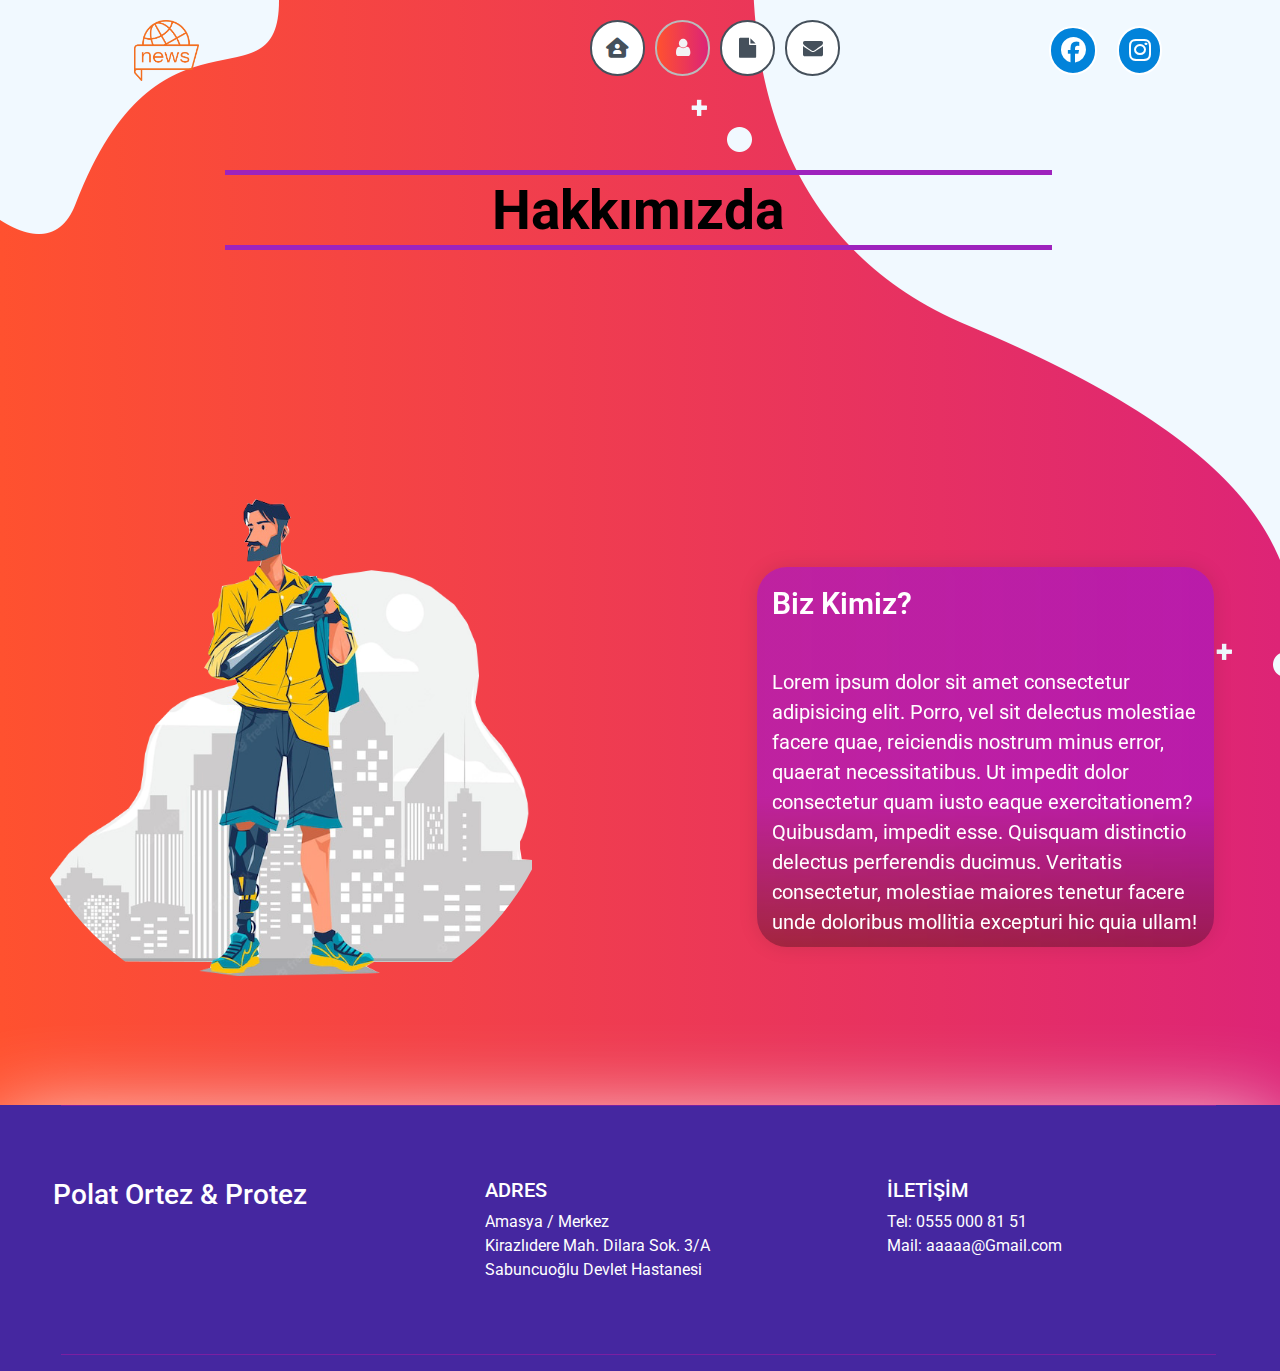
<file: Protez/hakkımızda.html>
<!DOCTYPE html>
<html lang="en">
  <head>
    <meta charset="UTF-8" />
    <meta http-equiv="X-UA-Compatible" content="IE=edge" />
    <meta name="viewport" content="width=device-width, initial-scale=1.0" />
    <link
      href="https://cdn.jsdelivr.net/npm/bootstrap@5.1.3/dist/css/bootstrap.min.css"
      rel="stylesheet"
    />
    <link
      rel="stylesheet"
      href="https://cdnjs.cloudflare.com/ajax/libs/animate.css/4.1.1/animate.min.css"
    />
    <link
      rel="stylesheet"
      href="https://cdnjs.cloudflare.com/ajax/libs/font-awesome/6.1.2/css/all.min.css"
    />
    <link
      href="https://maxcdn.bootstrapcdn.com/font-awesome/4.7.0/css/font-awesome.min.css"
      rel="stylesheet"
    />

    <link href="https://unpkg.com/aos@2.3.1/dist/aos.css" rel="stylesheet">
    <script src="https://cdn.jsdelivr.net/npm/bootstrap@5.1.3/dist/js/bootstrap.bundle.min.js"></script>

    <link href="https://fonts.googleapis.com/css2?family=Roboto&display=swap" rel="stylesheet">
    
    <script src="https://unpkg.com/aos@2.3.1/dist/aos.js"></script>
    <link rel="stylesheet" href="css/style.css" />
    <link rel="stylesheet" href="css/footer.css" />
    <link rel="stylesheet" href="css/navbar.css" />
    <link rel="stylesheet" href="css/iletişim.css" />
    <link rel="stylesheet" href="css/hakkımızda.css" />
    <link rel="stylesheet" href="css/responsiv_navbar.css" />

  
    <title>Document</title>
  </head>
  <body>

    <header id="home" class="main-header">
      <div class="tuttur">
          <div class="navbar">
            <div class="brand">
              <img src="img/logo.png" alt="" />
            </div>
            <nav class=" nav-menu col-sm-8 col-8">
                <ul>
                    <li>
                      <a href="index.html" class="nav-link btn btn-light "
                        ><i class="fa fa-solid fa-house-user"></i> <span>Anasayfa</span></a
                      >
                    </li>
                    <li>
                      <a href="hakkımızda.html" class="nav-link btn btn-light active"
                        ><i class=" fa fa-solid fa-user"></i> <span>Hakkımızda</span></a
                      >
                    </li>
                    <li>
                      <a href="gallery.html" class="nav-link btn btn-light"
                        ><i class="fa fa-solid fa-file"></i></i> <span>Galeri</span></a
                      >
                    </li>
                    <li>
                      <a href="iletişim.html" class="nav-link btn btn-light "
                        ><i class="fa fa-solid fa-envelope"></i></i> <span>İletişim</span></a
                      >
                    </li>
                  </ul>
            </nav>
    
            <div class="social-links">
              <i class="fab fa-facebook"></i>
              <i class="fab fa-instagram"></i>
            </div>
          </div>
      </div>
  </header>

  <header id="res_header" class="res_main-header d-flex flex-column justify-content-center ">
    <div>
      <nav id="res_navbar" class="res_navbar res_nav-menu order-lg-last col-lg-5 col-sm-8 col-8">
      <ul id="res_main">
        <li class="nav_menu_item">
          <a href="index.html" class="res_nav-link btn btn-light "
            ><i class="fa fa-solid fa-house-user"></i> <span>Anasayfa</span></a
          >
        </li>
        <li class="nav_menu_item">
          <a href="hakkımızda.html" class="res_nav-link btn btn-light active"
            ><i class=" fa fa-solid fa-user"></i> <span>Hakkımızda</span></a
          >
        </li>
        <li class="nav_menu_item">
          <a href="gallery.html" class="res_nav-link btn btn-light"
            ><i class="fa fa-solid fa-file"></i></i> <span>Galeri</span></a
          >
        </li>
        <li class="nav_menu_item">
          <a href="iletişim.html" class="res_nav-link btn btn-light "
            ><i class="fa fa-solid fa-envelope"></i></i> <span>İletişim</span></a
          >
        </li>
      </ul>
    </nav>
    <!-- .nav-menu -->
  </div>
  </header>

    <section class="hakkımızda hidden_iletişim" data-aos="zoom-in-right" data-aos-duration="2000" >
    <div class="container contact-wrap">
      <div class="firma_baslik row justify-content-center">
        <div class="col-xl-8">
            <div class="section_titlee text-center">
                <div class="bos"></div>
                <h2>Hakkımızda</h2>
                <div class="bos"></div>
            </div>
        </div>
    </div>
        <div class="row justify-content-between align-items-center">
            <div class="col-md-6 col-lg-6">
                <div class="about_img" data-aos="fade-down-right" data-aos-duration="2000">
                    <img src="img/1.png" class="about_img_alt">
                </div>
            </div>
            <div class="col-md-6 col-lg-5">
                            
                    <div class="hakkımızda_part">
                        <h4>Biz Kimiz?</h4>
                         <p>Lorem ipsum dolor sit amet consectetur adipisicing elit. Porro, vel sit delectus molestiae facere quae, reiciendis nostrum minus error, quaerat necessitatibus. Ut impedit dolor consectetur quam iusto eaque exercitationem? Quibusdam, impedit esse. Quisquam distinctio delectus perferendis ducimus. Veritatis consectetur, molestiae maiores tenetur facere unde doloribus mollitia excepturi hic quia ullam!</p>
                    </div>              
                
            </div>
        </div>
    
    </div>
    </div>
    </div>
    </section>

    <section class="footer">
      <div class="container-fluid mx-auto">
        
        <div class="row">
          <div class="line mb-3 mx-auto"></div>
          <div class="d-md-flex px-5 justify-content-around bd-highlight col-md-12 pt-5 pb-5 mb-3 abc">
            <div class="p-2 flex-fill bd-highlight mb-5 mb-md-0">
              <h3>Polat Ortez & Protez</h3>
              
            </div>
            <div class="p-2 flex-fill bd-highlight mb-3 mb-md-0 hidden ">
              <h5 class="places">HİZMETLERİMİZ</h5>
              <p class="mb-0">- Ortez</p>
              <p class="mb-0">- Ortez</p>
              <p class="mb-0">- Ortez</p>
            </div>
            <div class="p-2 flex-fill bd-highlight mb-3 mb-md-0 hidden">
              <h5 class="places">ÇALIŞTIĞIMIZ FİRMALAR</h5>
              <p class="mb-0">- Spine</p>
              <p class="mb-0">- Spine</p>
              <p class="mb-0">- Spine</p>
            </div>
            <div class="p-2 flex-fill bd-highlight mb-3 mb-md-0 hidden">
              <h5 class="places">ÇALIŞMA SAATLERİMİZ</h5>
              <div class="d-flex"> 
                <div class="col-md-6">
                  <p class="mb-0">Pazartesi</p>
                  <p class="mb-0">Salı</p>
                  <p class="mb-0">Çarşamba</p>
                  <p class="mb-0">Perşembe</p>
                  <p class="mb-0">Cuma</p>
                  <p class="mb-0">Cumartesi</p>
                  <p class="mb-0">Pazar</p>
                </div>
                <div class="col-md-6 justify-content-center">
                  <p class="mb-0">: 11:00 / 19:00</p>
                  <p class="mb-0">: 11:00 / 19:00</p>
                  <p class="mb-0">: 11:00 / 19:00</p>
                  <p class="mb-0">: 11:00 / 19:00</p>
                  <p class="mb-0">: 11:00 / 19:00</p>
                  <p class="mb-0">: 11:00 / 19:00</p>
                  <p class="mb-0">: Kapalı</p>
                </div>
              </div>   
            </div>
            <div class="p-2 flex-fill bd-highlight mb-3 mb-md-0">
              <h5 class="places">ADRES</h5>
              <p class="mb-0">Amasya / Merkez</p>
              <p class="mb-0">Kirazlıdere Mah. Dilara Sok. 3/A</p>
              <p class="mb-0">Sabuncuoğlu Devlet Hastanesi</p>
            </div>
            <div class="p-2 flex-fill bd-highlight mb-3 mb-md-0">
              <h5 class="places">İLETİŞİM</h5>
              <p class="mb-0">Tel: 0555 000 81 51</p>
              <p class="mb-0">Mail: aaaaa@Gmail.com</p>
            </div>
          </div>
          <div class="line mb-3 mx-auto"></div>
        </div>
        <div class="row bottom-part hidden">
          <div class="d-lg-flex justify-content-between bd-highlight col-md-12  px-5">
            <div class="p-2 align-self-center flex-fill bd-highlight">
              <div class="fa fa-facebook px-2"></div>
              <div class="fa fa-linkedin px-2"></div>
              <div class="fa fa-twitter px-2"></div>
              <div class="fa fa-instagram px-2"></div>
            </div>
            <div class="p-2 row flex-fill bd-highlight justify-content-left">
              <div class="p-2 d-lg-flex">
                <div> Copyright & 2022</div>
              </div>
            </div>
            
          </div>
        </div>
      </div>
    </section>


    <script src="js/gallery.js"></script>
    <script src="js/iletişim.js"></script>
    <script src="js/marquee.js"></script>

    <script>
      AOS.init();
    </script>
  </body>
</html>
</file>
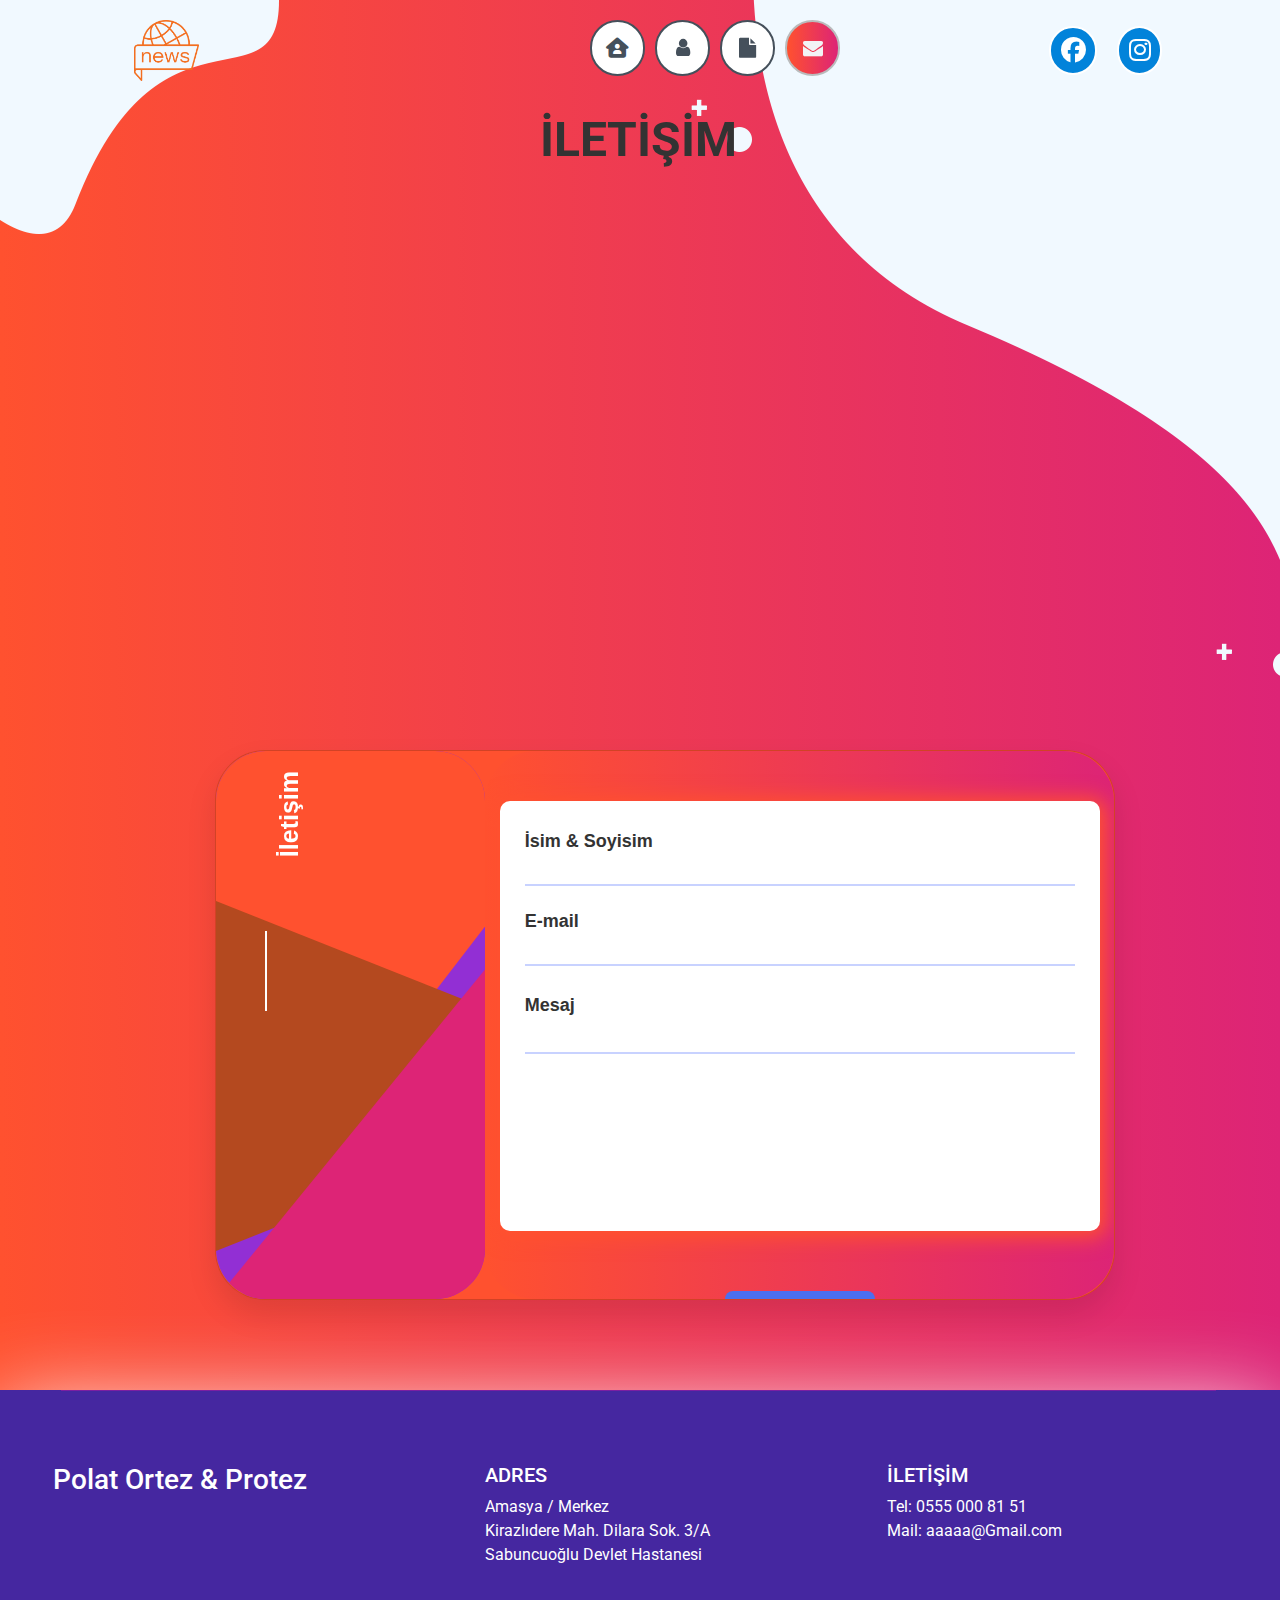
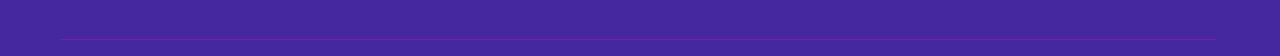
<file: Protez/iletişim.html>
<!DOCTYPE html>
<html lang="en">
  <head>
    <meta charset="UTF-8" />
    <meta http-equiv="X-UA-Compatible" content="IE=edge" />
    <meta name="viewport" content="width=device-width, initial-scale=1.0" />
    <link
      href="https://cdn.jsdelivr.net/npm/bootstrap@5.1.3/dist/css/bootstrap.min.css"
      rel="stylesheet"
    />
    <link
      rel="stylesheet"
      href="https://cdnjs.cloudflare.com/ajax/libs/animate.css/4.1.1/animate.min.css"
    />
    <link
      rel="stylesheet"
      href="https://cdnjs.cloudflare.com/ajax/libs/font-awesome/6.1.2/css/all.min.css"
    />
    <link
      href="https://maxcdn.bootstrapcdn.com/font-awesome/4.7.0/css/font-awesome.min.css"
      rel="stylesheet"
    />

    <link href="https://unpkg.com/aos@2.3.1/dist/aos.css" rel="stylesheet">
    <script src="https://cdn.jsdelivr.net/npm/bootstrap@5.1.3/dist/js/bootstrap.bundle.min.js"></script>

    <link href="https://fonts.googleapis.com/css2?family=Roboto&display=swap" rel="stylesheet">
    
    <script src="https://unpkg.com/aos@2.3.1/dist/aos.js"></script>
    <link rel="stylesheet" href="css/style.css" />
    <link rel="stylesheet" href="css/footer.css" />
    <link rel="stylesheet" href="css/navbar.css" />
    <link rel="stylesheet" href="css/iletişim.css" />
    <link rel="stylesheet" href="css/responsiv_navbar.css" />

  
    <title>Document</title>
  </head>
  <body>

    <header id="home" class="main-header">
      <div class="tuttur">
          <div id="res-nav" class="navbar responsive">
            <div class="brand">
              <img src="img/logo.png" alt="" />
            </div>
            <nav class=" nav-menu col-sm-8 col-8">
                <ul class="menu_item">
                    <li class="nav_menu_item">
                      <a href="index.html" class="nav-link btn btn-light "
                        ><i class="fa fa-solid fa-house-user"></i> <span>Anasayfa</span></a
                      >
                    </li>
                    <li class="nav_menu_item">
                      <a href="hakkımızda.html" class="nav-link btn btn-light"
                        ><i class=" fa fa-solid fa-user"></i> <span>Hakkımızda</span></a
                      >
                    </li>
                    <li class="nav_menu_item">
                      <a href="gallery.html" class="nav-link btn btn-light"
                        ><i class="fa fa-solid fa-file"></i></i> <span>Galeri</span></a
                      >
                    </li>
                    <li class="nav_menu_item">
                      <a href="iletişim.html" class="nav-link btn btn-light active"
                        ><i class="fa fa-solid fa-envelope"></i></i> <span>İletişim</span></a
                      >
                    </li>

                    <li class="nav_menu_item">
                      <a href=""  class=" nav-link btn btn-light">
                        <i class="fa fa-bars"></i>
                      </a>
                    </li>
                  </ul>
            </nav>
    
            <div class="social-links">
              <i class="fab fa-facebook"></i>
              <i class="fab fa-instagram"></i>
            </div>
          </div>
      </div>
  </header>

  <header id="res_header" class="res_main-header d-flex flex-column justify-content-center ">
    <div>
      <nav id="res_navbar" class="res_navbar res_nav-menu order-lg-last col-lg-5 col-sm-8 col-8">
      <ul id="res_main">
        <li class="nav_menu_item">
          <a href="index.html" class="res_nav-link btn btn-light "
            ><i class="fa fa-solid fa-house-user"></i> <span>Anasayfa</span></a
          >
        </li>
        <li class="nav_menu_item">
          <a href="hakkımızda.html" class="res_nav-link btn btn-light"
            ><i class=" fa fa-solid fa-user"></i> <span>Hakkımızda</span></a
          >
        </li>
        <li class="nav_menu_item">
          <a href="gallery.html" class="res_nav-link btn btn-light"
            ><i class="fa fa-solid fa-file"></i></i> <span>Galeri</span></a
          >
        </li>
        <li class="nav_menu_item">
          <a href="iletişim.html" class="res_nav-link btn btn-light active"
            ><i class="fa fa-solid fa-envelope"></i></i> <span>İletişim</span></a
          >
        </li>
      </ul>
    </nav>
    <!-- .nav-menu -->
  </div>
  </header>

    <section class="iletişim hidden_iletişim" data-aos="zoom-in-right" data-aos-duration="2000" >
    <div class="container contact-wrap">
      <div class="firma_baslik row justify-content-center">
        <div class="col-xl-8">
            <div class="section_titlee text-center">
                <h2>İLETİŞİM</h2>
            </div>
        </div>
    </div>

    
    <iframe 
        class="iframe"
        src="https://www.google.com/maps/embed?pb=!1m14!1m8!1m3!1d12106.125526441578!2d35.8478937!3d40.6622593!3m2!1i1024!2i768!4f13.1!3m3!1m2!1s0x0%3A0x3320f9c04c06dfb8!2sPolat%20Medikal!5e0!3m2!1sen!2str!4v1664888276578!5m2!1sen!2str"
        width="100%"
        height="500px"
        style="border: 0"
        allowfullscreen=""
        loading="lazy"
        referrerpolicy="no-referrer-when-downgrade"
    ></iframe> 
      <div class="card">
          <div class="form">
              <div class="left-side hidden_ilet">
                  <span class="line1"></span>
                  <span class="line2"></span>
                  <span class="line3"></span>
                  <div class="contact-us">
                      <p>İletişim</p>
                      <span></span>
                  </div>
                  <div class="social">
                          <i class="fa fa-facebook-f"></i>
                          <i class="fa fa-twitter"></i>
                          <i class="fa fa-instagram"></i>
                          <i class="fa fa-dribbble"></i>
                  </div>
              </div>
              <div class="right-side">
                  <div class="top-div hidden">
                      <h2>Sağlığınız için</h2>
                      <p>Bizimle iletişime geçebilirsiniz</p>
                  </div>
                  <div class="stats hidden">
                      <div class="stats1">
                          <i class="fa fa-map-marker"></i>
                          <span>AMASYA <br>MERKEZ</span>
                      </div>
                      <div class="stats1">
                          <i class="fa fa-phone"></i>
                          <span>0537 991 81 51</span>
                      </div>
                      <div class="stats1">
                          <i class="fa fa-envelope"></i>
                          <span>contact@us.fr</span>
                      </div>
                  </div>
                  <form action="https://formspree.io/f/xdobqbnz"
                  method="POST" class="card-content" >
                      <span>
                          <div class="input-text">
                              <input name="name" type="text" required="required">
                              <small>İsim & Soyisim</small>
                          </div>   
                           <div class="input-text">
                              <input name="email" type="text" required="required">
                              <small>E-mail</small>
                          </div>   
                          <div class="textarea">
                              <textarea name="message" required="required"></textarea>
                              <small>Mesaj</small>
                          </div>
                          <div class="buttons">
                            <button type="submit">Gönder</button>
                        </div>
                      </span>
                  </form>
              </div>
          </div>
      </div>

      
    </div>
    </div>
    </div>
    </section>

    <section class="footer">
      <div class="container-fluid mx-auto">
        
        <div class="row">
          <div class="line mb-3 mx-auto"></div>
          <div class="d-md-flex px-5 justify-content-around bd-highlight col-md-12 pt-5 pb-5 mb-3 abc">
            <div class="p-2 flex-fill bd-highlight mb-5 mb-md-0">
              <h3>Polat Ortez & Protez</h3>
              
            </div>
            <div class="p-2 flex-fill bd-highlight mb-3 mb-md-0 hidden ">
              <h5 class="places">HİZMETLERİMİZ</h5>
              <p class="mb-0">- Ortez</p>
              <p class="mb-0">- Ortez</p>
              <p class="mb-0">- Ortez</p>
            </div>
            <div class="p-2 flex-fill bd-highlight mb-3 mb-md-0 hidden">
              <h5 class="places">ÇALIŞTIĞIMIZ FİRMALAR</h5>
              <p class="mb-0">- Spine</p>
              <p class="mb-0">- Spine</p>
              <p class="mb-0">- Spine</p>
            </div>
            <div class="p-2 flex-fill bd-highlight mb-3 mb-md-0 hidden">
              <h5 class="places">ÇALIŞMA SAATLERİMİZ</h5>
              <div class="d-flex"> 
                <div class="col-md-6">
                  <p class="mb-0">Pazartesi</p>
                  <p class="mb-0">Salı</p>
                  <p class="mb-0">Çarşamba</p>
                  <p class="mb-0">Perşembe</p>
                  <p class="mb-0">Cuma</p>
                  <p class="mb-0">Cumartesi</p>
                  <p class="mb-0">Pazar</p>
                </div>
                <div class="col-md-6 justify-content-center">
                  <p class="mb-0">: 11:00 / 19:00</p>
                  <p class="mb-0">: 11:00 / 19:00</p>
                  <p class="mb-0">: 11:00 / 19:00</p>
                  <p class="mb-0">: 11:00 / 19:00</p>
                  <p class="mb-0">: 11:00 / 19:00</p>
                  <p class="mb-0">: 11:00 / 19:00</p>
                  <p class="mb-0">: Kapalı</p>
                </div>
              </div>   
            </div>
            <div class="p-2 flex-fill bd-highlight mb-3 mb-md-0">
              <h5 class="places">ADRES</h5>
              <p class="mb-0">Amasya / Merkez</p>
              <p class="mb-0">Kirazlıdere Mah. Dilara Sok. 3/A</p>
              <p class="mb-0">Sabuncuoğlu Devlet Hastanesi</p>
            </div>
            <div class="p-2 flex-fill bd-highlight mb-3 mb-md-0">
              <h5 class="places">İLETİŞİM</h5>
              <p class="mb-0">Tel: 0555 000 81 51</p>
              <p class="mb-0">Mail: aaaaa@Gmail.com</p>
            </div>
          </div>
          <div class="line mb-3 mx-auto"></div>
        </div>
        <div class="row bottom-part hidden">
          <div class="d-lg-flex justify-content-between bd-highlight col-md-12  px-5">
            <div class="p-2 align-self-center flex-fill bd-highlight">
              <div class="fa fa-facebook px-2"></div>
              <div class="fa fa-linkedin px-2"></div>
              <div class="fa fa-twitter px-2"></div>
              <div class="fa fa-instagram px-2"></div>
            </div>
            <div class="p-2 row flex-fill bd-highlight justify-content-left">
              <div class="p-2 d-lg-flex">
                <div> Copyright & 2022</div>
              </div>
            </div>
            
          </div>
        </div>
      </div>
    </section>


    <script src="js/gallery.js"></script>
    <script src="js/iletişim.js"></script>
    <script src="js/marquee.js"></script>

    <script>
      AOS.init();
    </script>
  </body>
</html>
</file>
<file: Protez/css/style.css>
body {
  background-image: -moz-linear-gradient(left, #ff512f, #dd2476);
  background-image: -webkit-linear-gradient(left, #ff512f, #dd2476);
  background-image: linear-gradient(to right, #ff512f, #dd2476);
  font-family: 'Roboto', sans-serif;
  color: #fff;
}

.nav-menu {
  margin-top: 20px;
  margin-left: 300px;
}

.tuttur {
  position: fixed;
  z-index: 1;
  width: 100%;
}
.navbar {
  margin-bottom: 5px;
  display: grid;
  grid-template-columns: 1fr 3fr 1fr;
  justify-items: center;
  align-items: center;
  color: #fff;
  position: fixed;
  top: 0;
  width: 100%;
  height: 70px;
  padding: 0 3rem;
}

.navbar a {
  color: #fff;

  margin: 0 0.3rem;
}

.navbar a:hover {
  border-bottom: 2px solid var(--warning);
}

.navbar ul {
  display: flex;
}

.navbar .brand {
  font-weight: 400;
}

.navbar h1 {
  font-size: 3rem;
}

.navbar img {
  width: 65px;
}

.nav-menu a i,
.nav-menu a:focus i {
  font-size: 20px;
}

.nav-menu a {
  background-color: #fff;
  display: flex;
  justify-content: center;
  align-items: center;
  color: #45505b;
  padding: 10px 18px;
  margin-bottom: 8px;
  font-size: 15px;
  border-radius: 50px;
  border: 2px solid #45505b;
  height: 56px;
  overflow: hidden;
  transition: 0.6s;
}

.nav-menu a:hover {
  color: #f2f3f5;
  background-image: -moz-linear-gradient(left, #ff512f, #dd2476);
  background-image: -webkit-linear-gradient(left, #ff512f, #dd2476);
  background-image: linear-gradient(to right, #ff512f, #dd2476);
}
.nav-menu .active {
  color: #f2f3f5;
  background-image: -moz-linear-gradient(left, #ff512f, #dd2476);
  background-image: -webkit-linear-gradient(left, #ff512f, #dd2476);
  background-image: linear-gradient(to right, #ff512f, #dd2476);
}
.nav-link:hover {
  color: #f2f3f5;
  background-image: -moz-linear-gradient(left, #ff512f, #dd2476);
  background-image: -webkit-linear-gradient(left, #ff512f, #dd2476);
  background-image: linear-gradient(to right, #ff512f, #dd2476);
}

.nav-menu a span {
  display: none;
  padding: 0 5px 0 7px;
}
.nav-menu li:hover span {
  display: block;
}

.nav-menu li {
  list-style-type: none;
  width: 65px;
  height: 65px;
  transition: width 0.6s;
}

.nav-menu li:hover {
  transition: width 0.6s;
  width: 135px;
}

.social-links .fab {
  font-size: 25px;
  color: #ffffff;
  background-color: #0283da;
  margin-right: 1rem;
  border: 2px solid rgb(255, 255, 255);
  border-radius: 50%;
  text-align: center;
  padding: 0.6rem;
  transition: all 0.6s;
  cursor: pointer;
}
.giriş .social-links {
  justify-self: start;
}

/* AnaSayfa */

.anaSayfa {
  height: 100vh;
  background-image: url(../img/anaSayfa.png);
  background-size: 100% 100%;
}

.container {
  max-width: 1440px;
  height: 935px;
  width: 100%;
  padding-right: 15px;
  padding-left: 15px;
  margin-right: auto;
  margin-left: auto;
}

.row {
  display: flex;
  flex-wrap: wrap;
  margin-left: -15px;
}

.anaSayfa_text {
  display: table;
  width: 100%;
  height: 935px;
}

.anaSayfa_text_iç {
  display: table-cell;
  vertical-align: middle;
  padding-top: 155px;
}
.anaSayfa_text_iç h5 {
  font-size: 15px;
  text-transform: capitalize;
  font-weight: 500;
  color: #fff;
  margin-bottom: 0;
  line-height: 1.2rem;
}

.anaSayfa_text_iç h1 {
  font-size: 60px;
  text-transform: capitalize;
  font-weight: 700;
  margin-bottom: 12px;
}

.anaSayfa_text_iç p {
  font-size: 15px;
  line-height: 30px;
  color: #ffffff;
  padding-right: 20px;
  margin-bottom: 20px;
}
p {
  margin-bottom: 0;
  margin-top: 0;
}

.btn_1 {
  text-decoration: none;
  background-color: #9f50af;
  color: #fff;
  padding: 16px 45px;
  text-transform: uppercase;
  text-align: center;
  font-size: 14px;
  transition: 0.4s;
  border: #fff;
  background-size: 200% auto;
  border-radius: 5px;
}

.btn_1:hover {
  background-color: #b37cbe;
  color: #242429;
  transition: 0.4s;
}

.anaSayfa_img_alt {
  max-width: 100%;
  vertical-align: middle;
  box-shadow: 0px 20px 50px #b37cbe;
  border-radius: 50px;
}

.anaSayfa_img {
  margin-top: 130px;
}

/* ABOUT */
.about {
  height: 671px;
  background-image: url(../img/xabout_bg.png.pagespeed.ic.yMyZyW3pLt.webp);
  background-position: left bottom;
  background-repeat: no-repeat;
  background-size: 50% 90%;
}

.padding-top {
  padding-top: 140px;
  margin-bottom: 100px;
}
.container {
  height: 531px;
}

.about .about_img img {
  max-width: 100%;
}

.btn_2 a {
  color: #fff;
  text-decoration: none;
}

.about_img_alt {
  border-radius: 50%;
  margin-top: -70px;
}

.about_text h2 {
  font-size: 42px;
  font-weight: 600;
  margin-bottom: 24px;
  position: relative;
}

.about_text p {
  margin-bottom: 35px;
}

.about_item {
  display: flex;
  justify-content: space-between;
}

.tek_item {
  text-align: center;
  margin-top: 80px;
  position: relative;
}
.tek_item .fa {
  color: #fff;
  font-size: 70px;
}
.tek_item h5 {
  margin-top: 10px;
  text-transform: capitalize;
}

/* HİZMETLERİMİZ */

.Hizmetlerimiz {
  background-image: url(../img/11.png);
  background-position: left bottom;
  background-repeat: no-repeat;
  background-size: 100%;
  height: 1000px;
}

.section_title {
  margin-top: 50px;
  margin-bottom: 50px;
  color: #fff;
}

.section_title h2 {
  font-size: 48px;
  color: #ffffff;
  line-height: 40px;
  font-weight: 700;
  position: relative;
  margin-bottom: 13px;
}

.a .fa {
  font-size: 60px;
  margin-bottom: 30px;
  margin-top: 30px;
}

.btn_3 {
  text-decoration: none;
  background-color: #0283da;
  color: #fff;
  padding: 16px 45px;
  text-transform: uppercase;
  text-align: center;
  font-size: 14px;
  transition: 0.4s;
  border: #fff;
  background-size: 200% auto;
  border-radius: 5px;
  margin-top: 30px;
  margin-bottom: 30px;
}

.btn_3:hover {
  background-color: #0004ff;
}

.hizmet {
  margin-top: 50px;
  margin-bottom: 50px;
}

.hizmet_part {
  height: 230px;
  background: linear-gradient(
    0deg,
    rgba(0, 0, 0, 0.3) 0%,
    rgba(161, 21, 207, 0.6) 40%
  );
  backdrop-filter: blur(3.5px);
  box-shadow: 0 0 20px 0 rgb(0 0 0 / 10%);
  border-radius: 30px;
  margin-bottom: 2rem;
  overflow: visible;
  position: relative;
  justify-content: center;

  color: #fff;

  position: relative;
  transition: 0.6s;
}

.hizmet_part:hover {
  transition: 0.6s;
  box-shadow: 20px 20px 50px #430fd3;
}

.hizmet_part h4 {
  font-weight: 600;
  font-size: 30px;
  margin-bottom: 20px;
  position: absolute;
  top: 19px;
  left: 75px;
}
.hizmet_part_icon {
  margin-left: 15px;
  font-size: 50px;
  color: #ffffff;
}

.hizmet_part p {
  font-size: 20px;
  margin-left: 15px;
  padding-bottom: 25px;
}

.hizmet_grup_img {
  position: relative;
  z-index: 1;
  margin-left: 50px;
  max-width: 100%;
  opacity: 0.7;
}

.hizmet_imgs {
  margin-top: 70px;
  background-position: 50% 50%;
  background-repeat: no-repeat;
  background-size: 80%;
  padding-bottom: 100px;
}

/* Firma */

.firma {
  margin-top: -80px;
  height: 530px;
}

.firma_baslik {
  padding-top: 20px;
  margin-bottom: 0px;
}

.firma_container {
  background-image: url(../img/2.png);
  background-position: 50% 50%;
  background-repeat: no-repeat;
  background-size: 80%;
  padding-top: 50px;
  padding-bottom: 100px;
}

:root {
  --marquee-width: 80vw;
  --marquee-height: 20vh;
  /* --marquee-elements: 12; */ /* defined with JavaScript */
  --marquee-elements-displayed: 5;
  --marquee-element-width: calc(
    var(--marquee-width) / var(--marquee-elements-displayed)
  );
  --marquee-animation-duration: calc(var(--marquee-elements) * 3s);
}

.marquee {
  width: var(--marquee-width);
  height: var(--marquee-height);
  border-radius: 30px;

  color: #eee;
  overflow: hidden;
  position: relative;
  margin-top: 80px;
}
.marquee:before,
.marquee:after {
  position: absolute;
  top: 0;
  width: 10rem;
  height: 100%;
  content: '';
  z-index: 1;
}
.marquee:before {
  left: 0;
  background: linear-gradient(to right, rgb(255, 255, 255) 0%, transparent 30%);
}
.marquee:after {
  right: 0;
  background: linear-gradient(
    to left,
    rgb(255, 255, 255) 0%,

    transparent 30%
  );
}
.marquee-content {
  list-style: none;
  height: 100%;
  display: flex;
  animation: scrolling var(--marquee-animation-duration) linear infinite;
}
/* .marquee-content:hover {
    animation-play-state: paused;
  } */
@keyframes scrolling {
  0% {
    transform: translateX(0);
  }
  100% {
    transform: translateX(
      calc(-1 * var(--marquee-element-width) * var(--marquee-elements))
    );
  }
}
.marquee-content li {
  display: flex;
  background-color: #f1f9ff;
  justify-content: center;
  align-items: center;
  /* text-align: center; */
  flex-shrink: 0;
  width: var(--marquee-element-width);
  max-height: 100%;
  font-size: calc(var(--marquee-height) * 3 / 4); /* 5rem; */
  white-space: nowrap;
}

.marquee-content li img {
  width: 150px;
  transition: 0.6s;
  color: #f2f3f5;
}

.marquee-content li img:hover {
  transform: scale(1.1);
  cursor: pointer;
  transition: 0.6s;
}

.section_titlee {
  margin-top: 100px;
  margin-bottom: 25px;
}

.section_titlee h2 {
  font-size: 48px;
  color: #ffffff;
  line-height: 40px;
  font-weight: 700;
  position: relative;
  margin-bottom: 13px;
}

/* Gallery */
.gallery {
  background-image: url(../img/12.png);
  background-repeat: no-repeat;
  background-size: 100% 100%;
  height: 1000px;
}

.btn_3 a {
  color: #fff;
  text-decoration: none;
}

.img-comp-container {
  border-radius: 30px;
  height: 30vmin;
  width: 50vmin;
  position: relative;
  overflow: hidden;
  box-shadow: -5px 5px 25px #00000066;
  margin-right: 20px;
  margin-top: 50px;

  /*should be the same height as the images*/
}

.img-comp-img {
  position: absolute;
  width: 100%;
  height: 100%;
  overflow: hidden;
}

.img-comp-img img {
  width: 100%;
  height: 100%;
  display: block;
}

.img-comp-slider {
  position: absolute;
  z-index: 9;
  cursor: ew-resize;
  /*set the appearance of the slider:*/
  width: 40px;
  height: 40px;
  background-color: #2196f3;
  opacity: 0.7;
  border-radius: 50%;
}

.gallery_flex {
  display: grid;
  grid-template-columns: repeat(3, 1fr);
  justify-content: center;
}

.btn_3 {
  text-decoration: none;
  background-color: #9f50af;
  color: #fff;
  padding: 16px 45px;
  text-transform: uppercase;
  text-align: center;
  font-size: 14px;
  transition: 0.4s;
  border: #fff;
  background-size: 200% auto;
  border-radius: 5px;
}

.gallery_button {
  display: flex;
  justify-content: center;
}

/* iletişim */

.iletişim {
  height: 1100px;
}

.contact-wrap {
  height: 1100px;
}

.card {
  border-radius: 50px;
  margin-left: 50px;
  height: 800px;
  width: 1200px;
  background-color: #ff512f;
  position: relative;
  box-shadow: 0 15px 30px rgba(0, 0, 0, 0.1);
  position: relative;
  font-family: 'Poppins', sans-serif;
}
.form {
  border-radius: 50px;
  width: 100%;
  height: 100%;
  display: flex;
}
.left-side {
  border-radius: 50px;
  width: 30%;
  background-color: #922fd4;
  height: 100%;
  position: relative;
  overflow: hidden;
  cursor: pointer;
}
/*left-side-start*/
.left-side .line1 {
  height: 350px;
  width: 100%;
  background-color: #ff512f;
  position: absolute;
  clip-path: polygon(0 0, 100% 0, 100% 50%, 50% 100%, 50% 100%, 0% 50%);
}
.left-side .line2 {
  height: 350px;
  width: 440px;
  background-color: #b4491f;
  position: absolute;
  clip-path: polygon(0 0, 0% 100%, 100% 50%);
  top: 150px;
  z-index: 9;
}
.left-side .line3 {
  height: 330px;
  width: 100%;
  background-color: #dd2476;
  position: absolute;
  clip-path: polygon(100% 0, 0% 100%, 100% 100%);
  z-index: 11;
  bottom: 0;
}
.contact-us {
  display: flex;
  justify-content: center;
}
.contact-us p {
  z-index: 11;
  writing-mode: vertical-lr;
  text-orientation: mixed;
  transform: rotate(-180deg);
  color: #fff;
  font-size: 25px;
  font-weight: 700;
  position: absolute;
  top: 20px;
  left: 30px;
}
.contact-us span {
  position: absolute;
  top: 180px;
  left: 49px;
  height: 80px;
  width: 2px;
  background-color: #fff;
  z-index: 11;
}

.left-side .social {
  display: flex;

  position: absolute;
  bottom: 20px;
  left: 55px;
}
.social i {
  margin-right: 20px;
  z-index: 12;
  font-size: 23px;
  color: #fff;
  transition: all 0.6s;
}
.social i:nth-child(1) {
  position: absolute;
  bottom: -90px;
  left: 0;
}
.social i:nth-child(2) {
  position: absolute;
  bottom: -90px;
  left: 30px;
  transition-delay: 0.3s;
}
.social i:nth-child(3) {
  position: absolute;
  bottom: -90px;
  left: 70px;
  transition-delay: 0.6s;
}
.social i:nth-child(4) {
  position: absolute;
  bottom: -90px;
  left: 110px;
  transition-delay: 0.9s;
}
.left-side:hover .social i {
  bottom: 0;
}

/*left-side-end*/
.right-side {
  border-radius: 50px;
  width: 70%;
  background-image: -moz-linear-gradient(left, #ff512f, #dd2476);
  background-image: -webkit-linear-gradient(left, #ff512f, #dd2476);
  background-image: linear-gradient(to right, #ff512f, #dd2476);
  height: 100%;
  position: relative;
  cursor: pointer;
  overflow: hidden;
}
/*right-side-start*/
.top-div {
  display: flex;
  justify-content: center;
  align-items: center;
  flex-direction: column;
  padding: 20px;
  box-sizing: border-box;
}
.top-div h2 {
  font-weight: 800;
  font-size: 35px;
}
.top-div p {
  font-size: 25px;
  font-weight: 800;
}
.stats {
  display: flex;
  justify-content: space-between;
  padding: 0 40px;
  margin-top: 30px;
}
.stats1 i {
  display: flex;
  justify-content: center;
  font-size: 20px;
  color: #a5f1cf;
  transition: all 0.5s;
  transform: scale(0);
}
.right-side:hover .stats1 i {
  transform: scale(1.3);
}

.stats1 span {
  font-size: 12px;
  font-weight: 600;
}
.card-content {
  display: flex;
  justify-content: center;
  margin-top: 50px;
}
.card-content span {
  height: 430px;
  width: 600px;
  border-radius: 10px;
  background-color: #fff;
  box-shadow: 2px 2px 20px 5px #ff512f;
  padding: 25px;
  box-sizing: border-box;
}
input[type='text'] {
  height: 60px;
  width: 100%;
  border: none;
  border-bottom: 2px solid #c8d2ff;
  outline: 0;
  caret-color: #c8d2ff;
  color: #333;
  margin-bottom: 20px;
}
.input-text {
  position: relative;
}
.input-text small {
  position: absolute;
  top: 2px;
  font-size: 18px;
  left: 0;
  color: #333;
  font-weight: 600;
  transition: all 0.5s;
}
.input-text input:focus ~ small,
.input-text input:valid ~ small {
  top: -15px;
  font-size: 14px;
  color: black;
}
.textarea {
  position: relative;
  margin-top: 8px;
  color: #333;
}
.textarea textarea {
  height: 60px;
  width: 100%;
  resize: none;
  border: none;
  outline: none;
  border-bottom: 2px solid #c8d2ff;
  caret-color: #c8d2ff;
  color: #333;
}
.textarea small {
  position: absolute;
  font-size: 18px;
  top: -2px;
  left: 0;
  transition: all 0.5s;
  font-weight: 600;
}
.textarea textarea:focus ~ small,
.textarea textarea:valid ~ small {
  top: -20px;
  font-size: 18px;
  color: black;
}
.buttons {
  margin-top: 70px;
  display: flex;
  justify-content: center;
  position: relative;
}
.buttons button {
  height: 40px;
  width: 150px;
  position: absolute;

  bottom: -240px;
  color: white;
  background-color: #4b6fef;
  border-radius: 8px;
  transition: all 0.5s;
  cursor: pointer;
  border: none;
}
.buttons button:hover {
  background-color: blue;
}
.right-side:hover button {
  position: absolute;
  bottom: -20px;
}

.stats span {
  color: #fff;
  font-size: 20px;
}

.stats .fa {
  color: #fff;
  font-size: 35px;
  margin-bottom: 15px;
}

/* footer */

.res_navbar .nav_menu_item {
  display: none;
}

@media (max-width: 1100px) {
  .nav-menu .nav_menu_item {
    display: none;
  }

  .res_navbar .nav_menu_item {
    display: block;
  }
}
</file>
<file: Protez/css/footer.css>
.container-fluid {
  background-color: #4527a0;
  box-shadow: 0px 20px 90px #fff;
}

.top-part {
  background-color: #512da8;
}

.center-content {
  margin-top: 120px;
  margin-bottom: 120px;
}

.btn-pink {
  border-radius: 0;
  background-color: #ff4081;
  color: #fff !important;
  letter-spacing: 2px;
  padding: 10px;
  padding-right: 20px;
  padding-left: 20px;
}

.btn-pink:hover {
  background-color: #f50057;
}

.line {
  border-top: 1px solid #7b1fa2;
  width: 90% !important;
}

.fa-mobile {
  font-size: 20px;
}

#contact {
  font-size: 15px;
}

.grey-text {
  color: lightgrey;
}
</file>
<file: Protez/css/navbar.css>
.nav-menu {
  margin-top: 20px;
  margin-left: 300px;
}

.tuttur {
  position: fixed;
  z-index: 1;
  width: 100%;
}
.navbar {
  margin-bottom: 5px;
  display: grid;
  grid-template-columns: 1fr 3fr 1fr;
  justify-items: center;
  align-items: center;
  color: #fff;
  position: fixed;
  top: 0;
  width: 100%;
  height: 70px;
  padding: 0 3rem;
}

.navbar a {
  color: #fff;

  margin: 0 0.3rem;
}

.navbar a:hover {
  border-bottom: 2px solid var(--warning);
}

.navbar ul {
  display: flex;
}

.navbar .brand {
  font-weight: 400;
}

.navbar h1 {
  font-size: 3rem;
}

.navbar img {
  width: 65px;
}

.nav-menu a i,
.nav-menu a:focus i {
  font-size: 20px;
}

.nav-menu a {
  background-color: #fff;
  display: flex;
  justify-content: center;
  align-items: center;
  color: #45505b;
  padding: 10px 18px;
  margin-bottom: 8px;
  font-size: 15px;
  border-radius: 50px;
  border: 2px solid #45505b;
  height: 56px;
  overflow: hidden;
  transition: 0.6s;
}

.nav-menu a:hover {
  color: #f2f3f5;
  background-image: -moz-linear-gradient(left, #ff512f, #dd2476);
  background-image: -webkit-linear-gradient(left, #ff512f, #dd2476);
  background-image: linear-gradient(to right, #ff512f, #dd2476);
}
.nav-menu .active {
  color: #f2f3f5;
  background-image: -moz-linear-gradient(left, #ff512f, #dd2476);
  background-image: -webkit-linear-gradient(left, #ff512f, #dd2476);
  background-image: linear-gradient(to right, #ff512f, #dd2476);
}
.nav-link:hover {
  color: #f2f3f5;
  background-image: -moz-linear-gradient(left, #ff512f, #dd2476);
  background-image: -webkit-linear-gradient(left, #ff512f, #dd2476);
  background-image: linear-gradient(to right, #ff512f, #dd2476);
}

.nav-menu a span {
  display: none;
  padding: 0 5px 0 7px;
}
.nav-menu li:hover span {
  display: block;
}

.nav-menu li {
  list-style-type: none;
  width: 65px;
  height: 65px;
  transition: width 0.6s;
}

.nav-menu li:hover {
  transition: width 0.6s;
  width: 135px;
}

.social-links .fab {
  font-size: 25px;
  color: #ffffff;
  background-color: #0283da;
  margin-right: 1rem;
  border: 2px solid rgb(255, 255, 255);
  border-radius: 50%;
  text-align: center;
  padding: 0.6rem;
  transition: all 0.6s;
  cursor: pointer;
}
.giriş .social-links {
  justify-self: start;
}
</file>
<file: Protez/css/iletişim.css>
.iletişim {
  background-image: url(../img/anaSayfa.png);
  background-repeat: no-repeat;
  height: 1550px;
}

.section_titlee h2 {
  color: #333;
}

.contact-wrap {
  display: grid;
  justify-content: center;
  height: 1100px;
}

.card {
  border-radius: 50px;
  height: 800px;
  width: 1200px;
  background-color: #ff512f;
  position: relative;
  box-shadow: 0 15px 30px rgba(0, 0, 0, 0.1);
  position: relative;
  font-family: 'Poppins', sans-serif;
}
.form {
  border-radius: 50px;
  width: 100%;
  height: 100%;
  display: flex;
}
.left-side {
  border-radius: 50px;
  width: 30%;
  background-color: #922fd4;
  height: 100%;
  position: relative;
  overflow: hidden;
  cursor: pointer;
}
/*left-side-start*/
.left-side .line1 {
  height: 350px;
  width: 100%;
  background-color: #ff512f;
  position: absolute;
  clip-path: polygon(0 0, 100% 0, 100% 50%, 50% 100%, 50% 100%, 0% 50%);
}
.left-side .line2 {
  height: 350px;
  width: 440px;
  background-color: #b4491f;
  position: absolute;
  clip-path: polygon(0 0, 0% 100%, 100% 50%);
  top: 150px;
  z-index: 9;
}
.left-side .line3 {
  height: 330px;
  width: 100%;
  background-color: #dd2476;
  position: absolute;
  clip-path: polygon(100% 0, 0% 100%, 100% 100%);
  z-index: 11;
  bottom: 0;
}
.contact-us {
  display: flex;
  justify-content: center;
}
.contact-us p {
  z-index: 11;
  writing-mode: vertical-lr;
  text-orientation: mixed;
  transform: rotate(-180deg);
  color: #fff;
  font-size: 25px;
  font-weight: 700;
  position: absolute;
  top: 20px;
  left: 30px;
}
.contact-us span {
  position: absolute;
  top: 180px;
  left: 49px;
  height: 80px;
  width: 2px;
  background-color: #fff;
  z-index: 11;
}

.left-side .social {
  display: flex;

  position: absolute;
  bottom: 20px;
  left: 55px;
}
.social i {
  margin-right: 20px;
  z-index: 12;
  font-size: 23px;
  color: #fff;
  transition: all 0.6s;
}
.social i:nth-child(1) {
  position: absolute;
  bottom: -90px;
  left: 0;
}
.social i:nth-child(2) {
  position: absolute;
  bottom: -90px;
  left: 30px;
  transition-delay: 0.3s;
}
.social i:nth-child(3) {
  position: absolute;
  bottom: -90px;
  left: 70px;
  transition-delay: 0.6s;
}
.social i:nth-child(4) {
  position: absolute;
  bottom: -90px;
  left: 110px;
  transition-delay: 0.9s;
}
.left-side:hover .social i {
  bottom: 0;
}

/*left-side-end*/
.right-side {
  border-radius: 50px;
  width: 70%;
  background-image: -moz-linear-gradient(left, #ff512f, #dd2476);
  background-image: -webkit-linear-gradient(left, #ff512f, #dd2476);
  background-image: linear-gradient(to right, #ff512f, #dd2476);
  height: 100%;
  position: relative;
  cursor: pointer;
  overflow: hidden;
}
/*right-side-start*/
.top-div {
  display: flex;
  justify-content: center;
  align-items: center;
  flex-direction: column;
  padding: 20px;
  box-sizing: border-box;
}
.top-div h2 {
  font-weight: 800;
  font-size: 35px;
}
.top-div p {
  font-size: 25px;
  font-weight: 800;
}
.stats {
  display: flex;
  justify-content: space-between;
  padding: 0 40px;
  margin-top: 30px;
}
.stats1 i {
  display: flex;
  justify-content: center;
  font-size: 20px;
  color: #a5f1cf;
  transition: all 0.5s;
  transform: scale(0);
}
.right-side:hover .stats1 i {
  transform: scale(1.3);
}

.stats1 span {
  font-size: 12px;
  font-weight: 600;
}
.card-content {
  display: flex;
  justify-content: center;
  margin-top: 50px;
}
.card-content span {
  height: 430px;
  width: 600px;
  border-radius: 10px;
  background-color: #fff;
  box-shadow: 2px 2px 20px 5px #ff512f;
  padding: 25px;
  box-sizing: border-box;
}
input[type='text'] {
  height: 60px;
  width: 100%;
  border: none;
  border-bottom: 2px solid #c8d2ff;
  outline: 0;
  caret-color: #c8d2ff;
  color: #333;
  margin-bottom: 20px;
}
.input-text {
  position: relative;
}
.input-text small {
  position: absolute;
  top: 2px;
  font-size: 18px;
  left: 0;
  color: #333;
  font-weight: 600;
  transition: all 0.5s;
}
.input-text input:focus ~ small,
.input-text input:valid ~ small {
  top: -15px;
  font-size: 14px;
  color: black;
}
.textarea {
  position: relative;
  margin-top: 8px;
  color: #333;
}
.textarea textarea {
  height: 60px;
  width: 100%;
  resize: none;
  border: none;
  outline: none;
  border-bottom: 2px solid #c8d2ff;
  caret-color: #c8d2ff;
  color: #333;
}
.textarea small {
  position: absolute;
  font-size: 18px;
  top: -2px;
  left: 0;
  transition: all 0.5s;
  font-weight: 600;
}
.textarea textarea:focus ~ small,
.textarea textarea:valid ~ small {
  top: -20px;
  font-size: 18px;
  color: black;
}
.buttons {
  display: flex;
  justify-content: center;
  position: relative;
}
.buttons button {
  height: 40px;
  width: 150px;
  position: absolute;

  bottom: -200px;
  color: white;
  background-color: #4b6fef;
  border-radius: 8px;
  transition: all 0.5s;
  cursor: pointer;
  border: none;
}
.buttons button:hover {
  background-color: blue;
}
.right-side:hover button {
  position: absolute;
  bottom: -20px;
}

.stats span {
  color: #fff;
  font-size: 20px;
}

.stats .fa {
  color: #fff;
  font-size: 35px;
  margin-bottom: 15px;
}

.iframe {
  margin-left: 47px;
  margin-bottom: 15px;
  width: 1200px;
  border-radius: 30px;
}

.nav-menu .nav_menu_item:last-child {
  display: none;
}

.res_navbar .nav_menu_item {
  display: none;
}

@media (max-width: 767px) {
  .container-fluid {
    margin-top: 250px;
  }
}

@media (max-width: 1395px) {
  .hidden {
    display: none;
  }
}

@media (max-width: 1430px) {
  .contact-wrap {
    display: grid;
    justify-content: center;
  }
  .card {
    height: 550px;
    width: 900px;
  }

  .hidden {
    display: none;
  }

  .iframe {
    height: 550px;
    width: 900px;
    border-radius: 30px;
  }

  .iletişim {
    height: 1390px;
  }
}

@media (max-width: 1100px) {
  .card {
    height: 450px;
    width: 640px;
  }

  .right-side {
    height: 450px;
    width: 450px;
  }
  .iframe {
    height: 450px;
    width: 640px;
  }

  .buttons button {
    bottom: -10px;
  }

  .right-side:hover button {
    position: absolute;
    bottom: 80px;
  }

  .iletişim {
    height: 1200px;
  }
}

@media (max-width: 764px) {
  .card {
    height: 380px;
    width: 500px;
  }

  .right-side {
    height: 380px;
    width: 350px;
  }
  .iframe {
    height: 350px;
    width: 500px;
  }
  .buttons button {
    bottom: -5px;
  }

  .right-side:hover button {
    position: absolute;
    bottom: 120px;
  }

  .iletişim {
    height: 880px;
  }
}

@media (max-width: 576px) {
  .card {
    height: 400px;
    width: 380px;
  }

  .right-side {
    height: 100%;
    width: 100%;
  }
  .iframe {
    height: 400px;
    width: 380px;
  }
  .buttons button {
    bottom: -5px;
  }

  .right-side:hover button {
    position: absolute;
    bottom: 0px;
  }
  .hidden_ilet {
    display: none;
  }
}
</file>
<file: Protez/css/hakkımızda.css>
.hakkımızda {
  background-image: url(../img/1.png);
  color: black;
}
.hakkımızda .section_titlee h2 {
  color: rgb(0, 0, 0);
  font-size: 55px;
}

.hakkımızda .section_titlee {
  margin-top: 150px;
}

.hakkımızda .bos {
  margin-bottom: 15px;
  margin-top: 15px;
  height: 5px;
  background-color: rgb(158, 35, 189);
}

.hakkımızda {
  background-image: url(../img/anaSayfa.png);
  background-repeat: no-repeat;
  height: 1000px;
}
.hakkımızda_part {
  height: 380px;
  width: 680px;
  background: linear-gradient(
    0deg,
    rgba(0, 0, 0, 0.3) 0%,
    rgba(161, 21, 207, 0.6) 40%
  );
  backdrop-filter: blur(3.5px);
  box-shadow: 0 0 20px 0 rgb(0 0 0 / 10%);
  border-radius: 30px;
  margin-bottom: 2rem;
  overflow: visible;
  position: relative;
  justify-content: center;

  color: #fff;

  position: relative;
  transition: 0.6s;
}

.hakkımızda_part h4 {
  font-weight: 600;
  font-size: 30px;
  margin-bottom: 20px;
  position: absolute;
  top: 19px;
  left: 15px;
}

.hakkımızda_part p {
  font-size: 20px;
  margin-left: 15px;
  padding-top: 100px;
}

.footer {
  margin-top: 105px;
}

@media (max-width: 1650px) {
  .about_img_alt {
    max-width: 90%;
  }

  .hakkımızda_part {
    max-width: 90%;
  }
}

@media (max-width: 1250px) {
  .about_img_alt {
    max-width: 80%;
  }

  .hakkımızda_part {
    max-width: 80%;
    height: 550px;
  }

  .row {
    height: 10%;
  }
}

@media (max-width: 745px) {
  .about_img_alt {
    max-width: 80%;
    margin-top: 30px;
    margin-left: 60px;
  }

  .hakkımızda_part {
    margin-left: 120px;
    height: 470px;
    width: 470px;
  }
}

@media (max-width: 576px) {
  .about_img_alt {
    max-width: 80%;
    margin-top: 30px;
    margin-left: 60px;
  }

  .hakkımızda_part {
    margin-left: 56px;
    height: 551px;
    width: 369px;
  }

  .nav-menu .nav_menu_item {
    display: none;
  }

  .social-links {
    display: block;
  }
}
</file>
<file: Protez/css/responsiv_navbar.css>
#res_header {
  position: fixed;
  top: 0;
  left: 0;
  bottom: 0;
  z-index: 9997;
  transition: all 0.5s;
  padding: 15px;
  overflow-y: auto;
}

.res_nav-menu * {
  margin: 0;
  padding: 0;
  list-style: none;
}

.res_nav-menu a i,
.res_nav-menu a:focus i {
  font-size: 20px;
}

.res_nav-menu a {
  display: flex;
  align-items: center;
  color: #45505b;
  padding: 10px 18px;
  margin-bottom: 8px;
  transition: 0.3s;
  font-size: 15px;
  border-radius: 50px;
  height: 56px;
  overflow: hidden;
  transition: 0.6s;
}

.res_nav-menu .active {
  color: #f2f3f5;
  background: #0563bb;
}
.res_nav-link:hover {
  color: #f2f3f5;
  background: #0563bb;
}

.res_nav-menu a span {
  display: none;
  padding: 0 5px 0 7px;
}
.res_nav-menu li:hover span {
  display: block;
}
#res_main li {
  width: 65px;
  height: 65px;
  transition: width 0.6s;
}

#res_main li:hover {
  width: 120px;
}

@media (max-width: 1100px) {
  .nav-menu .nav_menu_item {
    display: none;
  }

  .res_navbar .nav_menu_item {
    display: block;
  }
}
</file>
